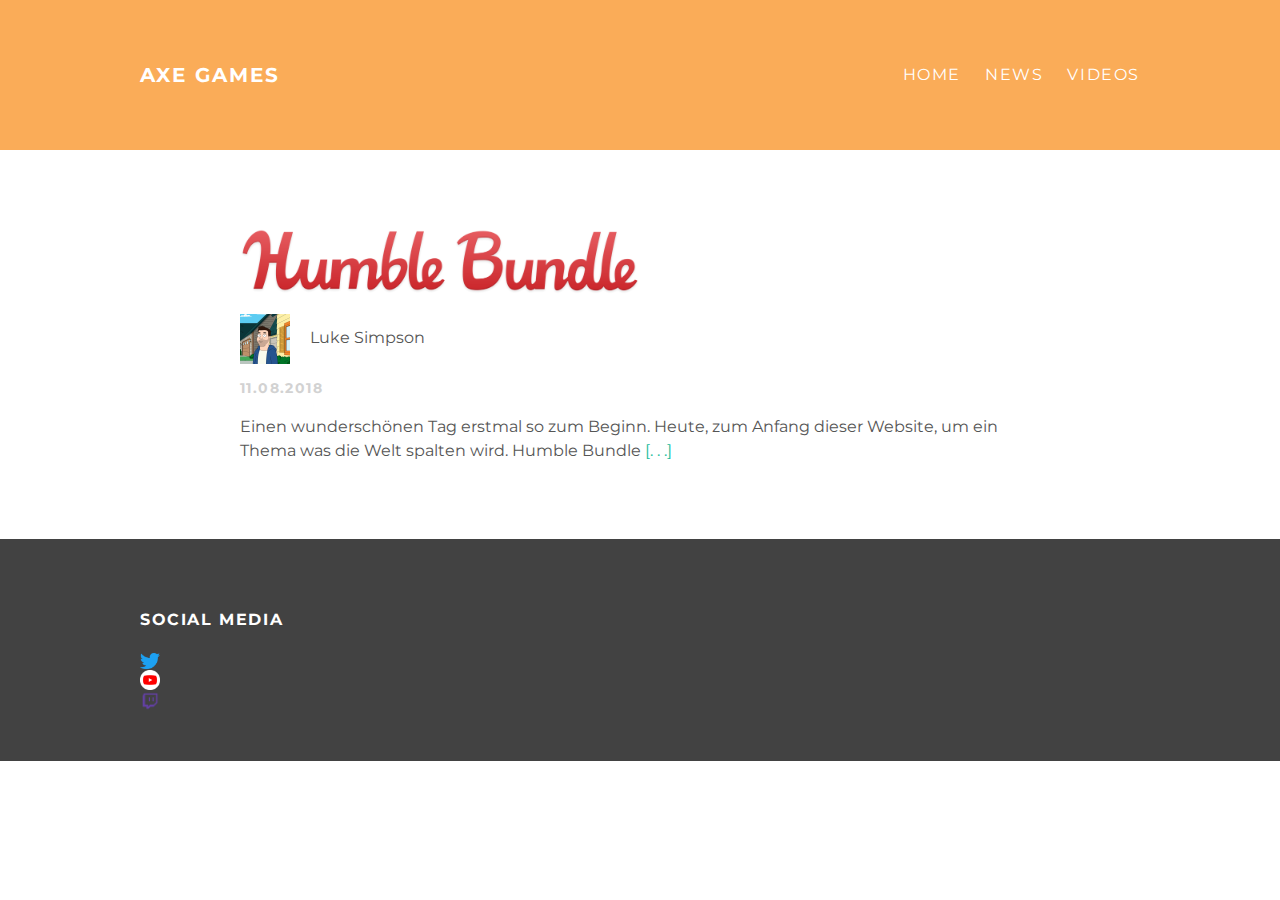
<file: index.html>
<!DOCTYPE html>
<html>
  <head>
    <title>Axe Games</title>
    <link rel="stylesheet"
    type="text/css"
    href="styles.css">
  </head>
  <body>
    <div id="header">
      <div class="container">
        <a id="header-title" href="index.html">Axe Games</a>
          <ul id="header-nav">
            <li><a href="index.html">Home</a>
            </li>
            <li><a href="news.html">News</a>
            </li>
            <li><a href="videos.html">Videos</a>
            </li>
          </ul>
        </div>
      </div>
    <div id="content">
      <div class="container">
        <div class="post">
        <h3 class="post-title"><img src="hb.png"></h3>
        <div class="post-author"><img src="1yn1lv_w_400x400.jpg">
          <span> Luke Simpson </span>
        </div>
        <p class="post-date">11.08.2018</p>
        <div class="post-content">
          <p>Einen wundersch&ouml;nen Tag erstmal so zum Beginn.
            Heute, zum Anfang dieser Website, um ein Thema was die Welt spalten wird.
            Humble Bundle <a href="newsnr1.html"> [. . .]</p>
</a>
      </div>
    </div>
  </div>
</div>
    <div id="footer">
      <div class="container">
        <div class="column">
          <h4>Social Media</h4>
          <p>
            <div class="twitter">
            <a href="https://twitter.com/MasterLukeSMPSN"><img src="twitter.png" alt="Twitter" /></a>
            <br>
            <div class="sozial">
            <a href="https://youtube.com/user/ltlukelp"><img src="youtube.png" alt="YouTube" /></a>
            <br>
            <a href="https://twitch.tv/masterlukesmpsn"><img src="twitch.png" alt="Twitch" /></a>
          </div>
        </div>
          </div>
        </div>
      </div>
  </body>
  </html>
</file>
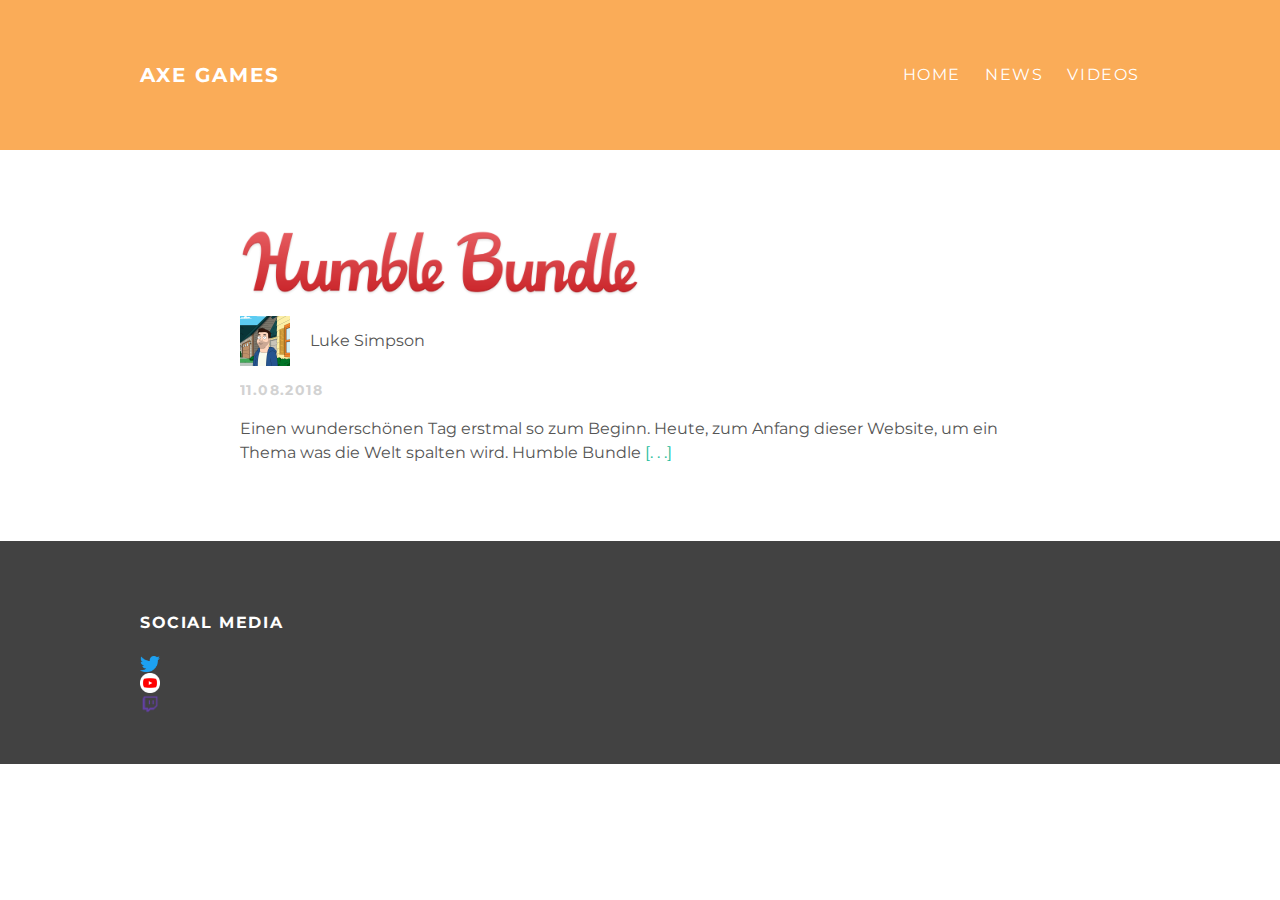
<file: news.html>
<!DOCTYPE html>
<html>
  <head>
    <title>Axe Games</title>
    <link rel="stylesheet"
    type="text/css"
    href="styles.css">
  </head>
  <body>
    <div id="header">
      <div class="container">
        <a id="header-title" href="index.html">Axe Games</a>
          <ul id="header-nav">
            <li><a href="index.html">Home</a>
            </li>
            <li><a href="news.html">News</a>
            </li>
            <li><a href="videos.html">Videos</a>
            </li>
          </ul>
        </div>
      </div>
    <div id="content">
      <div class="container">
        <div class="about">
        <h2 class="about-title"><img src="hb.png"></h2>
        <div class="about-author"><img src="1yn1lv_w_400x400.jpg">
          <span> Luke Simpson </span>
        </div>
        <p class="post-date">11.08.2018</p>
        <div class="about-content">
          <p>Einen wundersch&ouml;nen Tag erstmal so zum Beginn.
            Heute, zum Anfang dieser Website, um ein Thema was die Welt spalten wird.
            Humble Bundle<a href="newsnr1.html"> [. . .]</p>
      </div>
    </div>
  </div>
</div>
    <div id="footer">
      <div class="container">
        <div class="column">
          <h4>Social Media</h4>
          <p>
            <div class="twitter">
            <a href="https://twitter.com/MasterLukeSMPSN"><img src="twitter.png" alt="Twitter" /></a>
            <br>
            <div class="sozial">
            <a href="https://youtube.com/user/ltlukelp"><img src="youtube.png" alt="YouTube" /></a>
            <br>
            <a href="https://twitch.tv/masterlukesmpsn"><img src="twitch.png" alt="Twitch" /></a>
          </div>
        </div>
      </div>
        </div>
      </div>
  </body>
  </html>
</file>
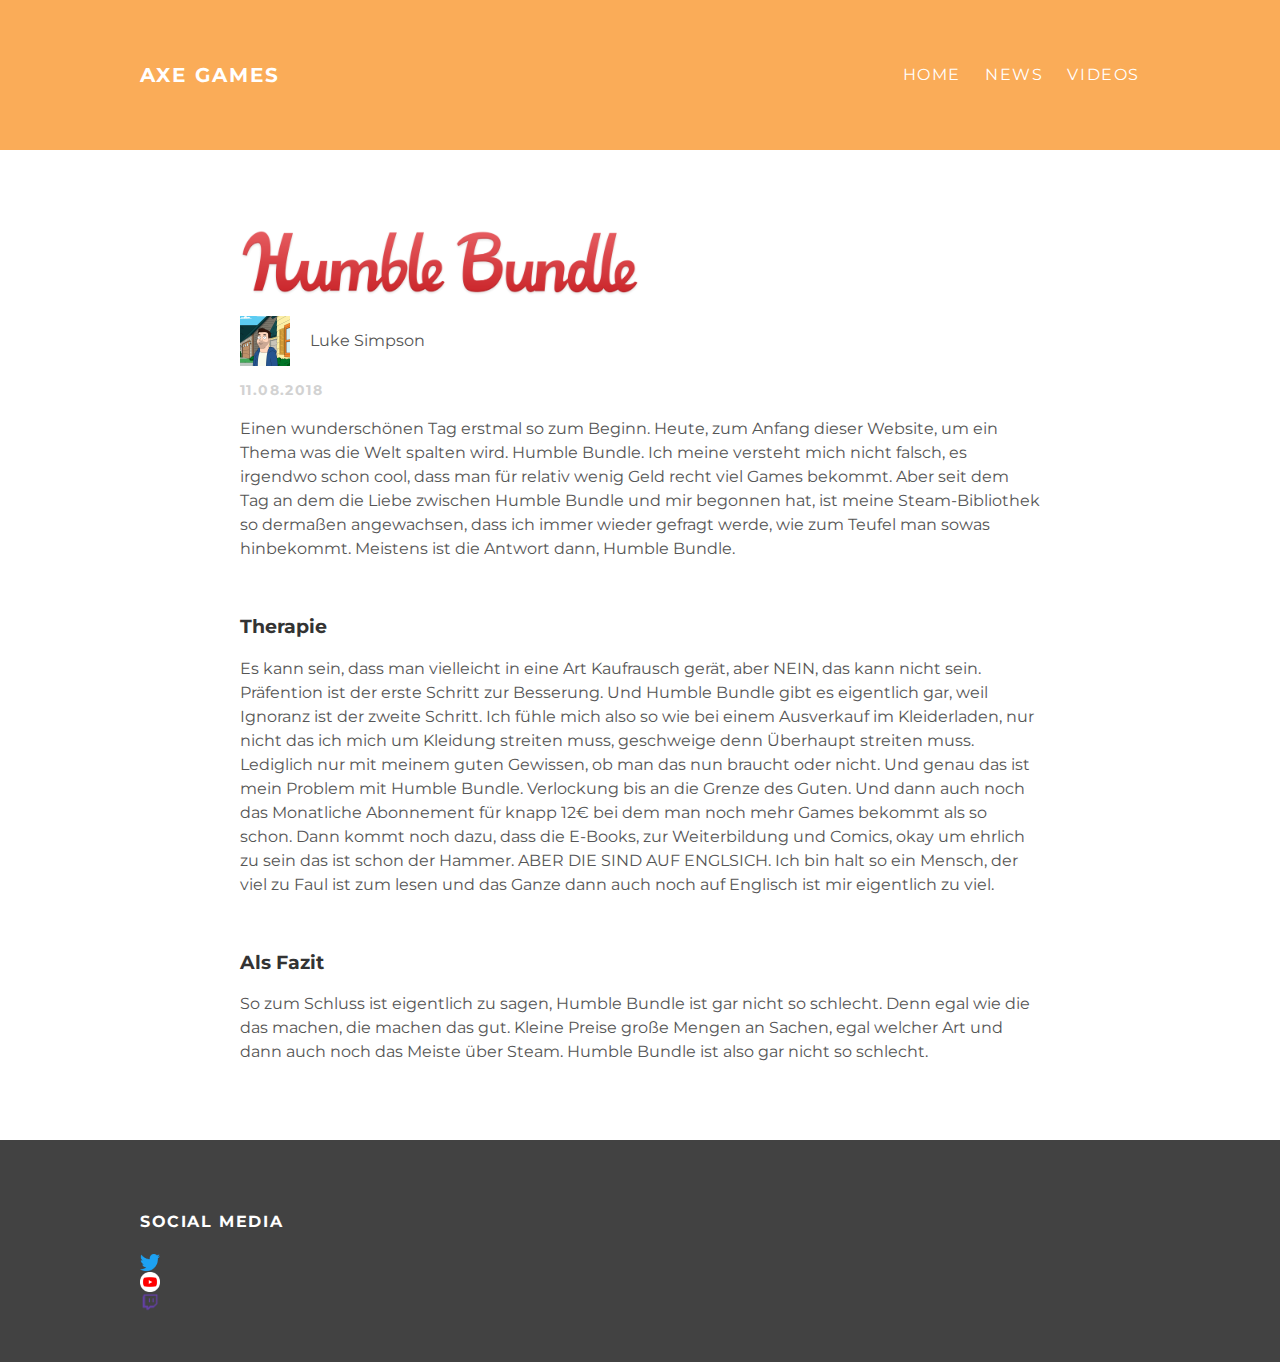
<file: newsnr1.html>
<!DOCTYPE html>
<html>
  <head>
    <title>Axe Games</title>
    <link rel="stylesheet"
    type="text/css"
    href="styles.css">
  </head>
  <body>
    <div id="header">
      <div class="container">
        <a id="header-title" href="index.html">Axe Games</a>
          <ul id="header-nav">
            <li><a href="index.html">Home</a>
            </li>
            <li><a href="news.html">News</a>
            </li>
            <li><a href="videos.html">Videos</a>
            </li>
          </ul>
        </div>
      </div>
    <div id="content">
      <div class="container">
        <div class="post">
        <h2 class="post-title"><img src="hb.png"></h2>
        <div class="post-author"><img src="1yn1lv_w_400x400.jpg">
          <span> Luke Simpson </span>
        </div>
        <p class="post-date">11.08.2018</p>
        <div class="post-content">
          <p>Einen wundersch&ouml;nen Tag erstmal so zum Beginn.
            Heute, zum Anfang dieser Website, um ein Thema was die Welt spalten wird.
            Humble Bundle.
            Ich meine versteht mich nicht falsch, es irgendwo schon cool, dass man
            f&uuml;r relativ wenig Geld recht viel Games bekommt.
            Aber seit dem Tag an dem die Liebe zwischen Humble Bundle und mir begonnen hat, ist
            meine Steam-Bibliothek so derma&szlig;en angewachsen, dass ich immer wieder gefragt werde, wie zum Teufel
            man sowas hinbekommt.
            Meistens ist die Antwort dann, Humble Bundle.</p>
            <br><h3>Therapie</h3>
            <p>Es kann sein, dass man vielleicht in eine Art Kaufrausch ger&auml;t, aber NEIN, das kann nicht sein.
            Pr&auml;fention ist der erste Schritt zur Besserung. Und Humble Bundle gibt es eigentlich gar, weil Ignoranz ist
            der zweite Schritt.
            Ich f&uuml;hle mich also so wie bei einem Ausverkauf im Kleiderladen, nur nicht das ich mich um Kleidung streiten muss, geschweige denn
            &Uuml;berhaupt streiten muss. Lediglich nur mit meinem guten Gewissen, ob man das nun braucht oder nicht.
            Und genau das ist mein Problem mit Humble Bundle. Verlockung bis an die Grenze des Guten. Und dann auch noch das Monatliche Abonnement für knapp 12€
            bei dem man noch mehr Games bekommt als so schon. Dann kommt noch dazu, dass die E-Books, zur Weiterbildung und Comics, okay um ehrlich zu sein
            das ist schon der Hammer.
            ABER DIE SIND AUF ENGLSICH.
            Ich bin halt so ein Mensch, der viel zu Faul ist zum lesen und das Ganze dann auch noch auf Englisch ist mir eigentlich zu viel.</p>
            <br><h3>Als Fazit</h3>
            <p>So zum Schluss ist eigentlich zu sagen, Humble Bundle ist gar nicht so schlecht. Denn egal wie die das machen, die machen das gut.
            Kleine Preise große Mengen an Sachen, egal welcher Art und dann auch noch das Meiste über Steam.
            Humble Bundle ist also gar nicht so schlecht.</p>
      </div>
    </div>
  </div>
</div>
    <div id="footer">
      <div class="container">
        <div class="column">
          <h4>Social Media</h4>
          <p>
            <div class="twitter">
            <a href="https://twitter.com/MasterLukeSMPSN"><img src="twitter.png" alt="Twitter" /></a>
            <br>
            <div class="sozial">
            <a href="https://youtube.com/user/ltlukelp"><img src="youtube.png" alt="YouTube" /></a>
            <br>
            <a href="https://twitch.tv/masterlukesmpsn"><img src="twitch.png" alt="Twitch" /></a>
          </div>
        </div>
      </div>
        </div>
      </div>
  </body>
  </html>
</file>
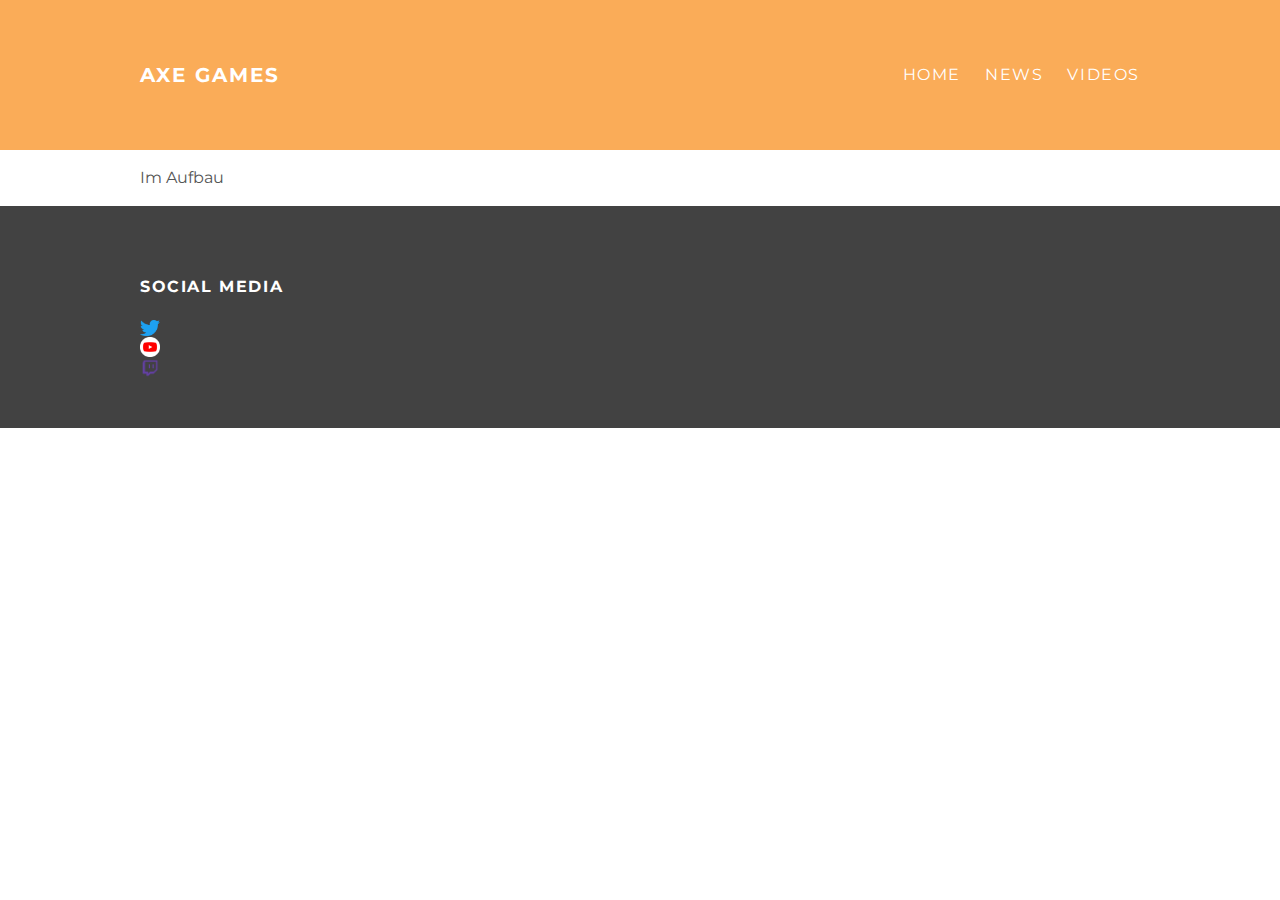
<file: videos.html>
<!DOCTYPE html>
<html>
  <head>
    <title>Axe Games</title>
    <link rel="stylesheet"
    type="text/css"
    href="styles.css">
  </head>
  <body>
    <div id="header">
      <div class="container">
        <a id="header-title" href="index.html">Axe Games</a>
          <ul id="header-nav">
            <li><a href="index.html">Home</a>
            </li>
            <li><a href="news.html">News</a>
            </li>
            <li><a href="videos.html">Videos</a>
            </li>
          </ul>
        </div>
      </div>
    <div id="content">
      <div class="container">
        <div class="video">
      </div>
      <p> Im Aufbau</p>
      </video>
      </div>
    </div>
    <div id="footer">
      <div class="container">
        <div class="column">
          <h4>Social Media</h4>
          <p>
            <div class="twitter">
            <a href="https://twitter.com/MasterLukeSMPSN"><img src="twitter.png" alt="Twitter" /></a>
            <br>
            <div class="sozial">
            <a href="https://youtube.com/user/ltlukelp"><img src="youtube.png" alt="YouTube" /></a>
            <br>
            <a href="https://twitch.tv/masterlukesmpsn"><img src="twitch.png" alt="Twitch" /></a>
          </div>
        </div>
      </div>
        </div>
      </div>
  </body>
  </html>
</file>
<file: styles.css>
@import url(http://fonts.googleapis.com/css?family=Montserrat:400,700);

body {
  color: #555;
  margin: 0;

  font-family: 'Montserrat', sans-serif;
}

#header {
  background-color: #FAAC58;
  height: 150px;
  line-height: 150px;
}

#header-title {
  display: block;
  float: left;

  font-size: 20px;
  font-weight: bold;
}

#header-nav {
  display: block;
  float: right;
  margin-top: 0;
}

#header-nav li {
  display: inline;
  padding-left: 20px;
}

.container {
  max-width: 1000px;
  margin: 0 auto;
}

#header a {
  color: white;
  text-decoration: none;

  text-transform: uppercase;
  letter-spacing: 0.1em;
}

#header a:hover {
  color: ##1C1C1C;
}

#footer {
  background-color: #424242;
  padding: 50px 0;
}

.column {
  min-width: 300px;
  display: inline-block;
  vertical-align: top;
}

#footer h4 {
  color: white;
  text-transform: uppercase;
  letter-spacing: 0.1em;
}

#footer p {
  color: white;
}

a {
  color: #1abc9c;
  text-decoration: none;
}

a:hover {
  color: #F6A623;
}

.post, .about, .videos {
  max-width: 800px;
  margin: 0 auto;
  padding: 60px 0;
}

.post-author img {
  width: 50px;
  height: 50px;
  vertical-align: middle;
}

.about-author img {
  width: 50px;
  height: 50px;
  vertical-align: middle;
}

.post-author span {
  margin-left: 16px;
}

.about-author span {
  margin-left: 16px;
}

.post-date {
  color: #D2D2D2;

  font-size: 14px;
  font-weight: bold;

  text-transform: uppercase;
  letter-spacing: 0.1em;
}


h1, h2, h3, h4 {
  color: #333;
}

p {
  line-height: 1.5;
}

.sozial img {
  width: 20px;
  height: 20px;
  vertical-align: middle;

}

.twitter img {
  width: 20px;
  height: 16.27;
  vertical-align: middle;
}

.video {
  display: block;
  margin: 0 auto;
}

.post-title img {
  width: 400px;
  height: 66.6px;
  vertical-align: middle;
}

.about-title img {
  width: 400px;
  height: 66.6px;
  vertical-align: middle;
}
</file>
